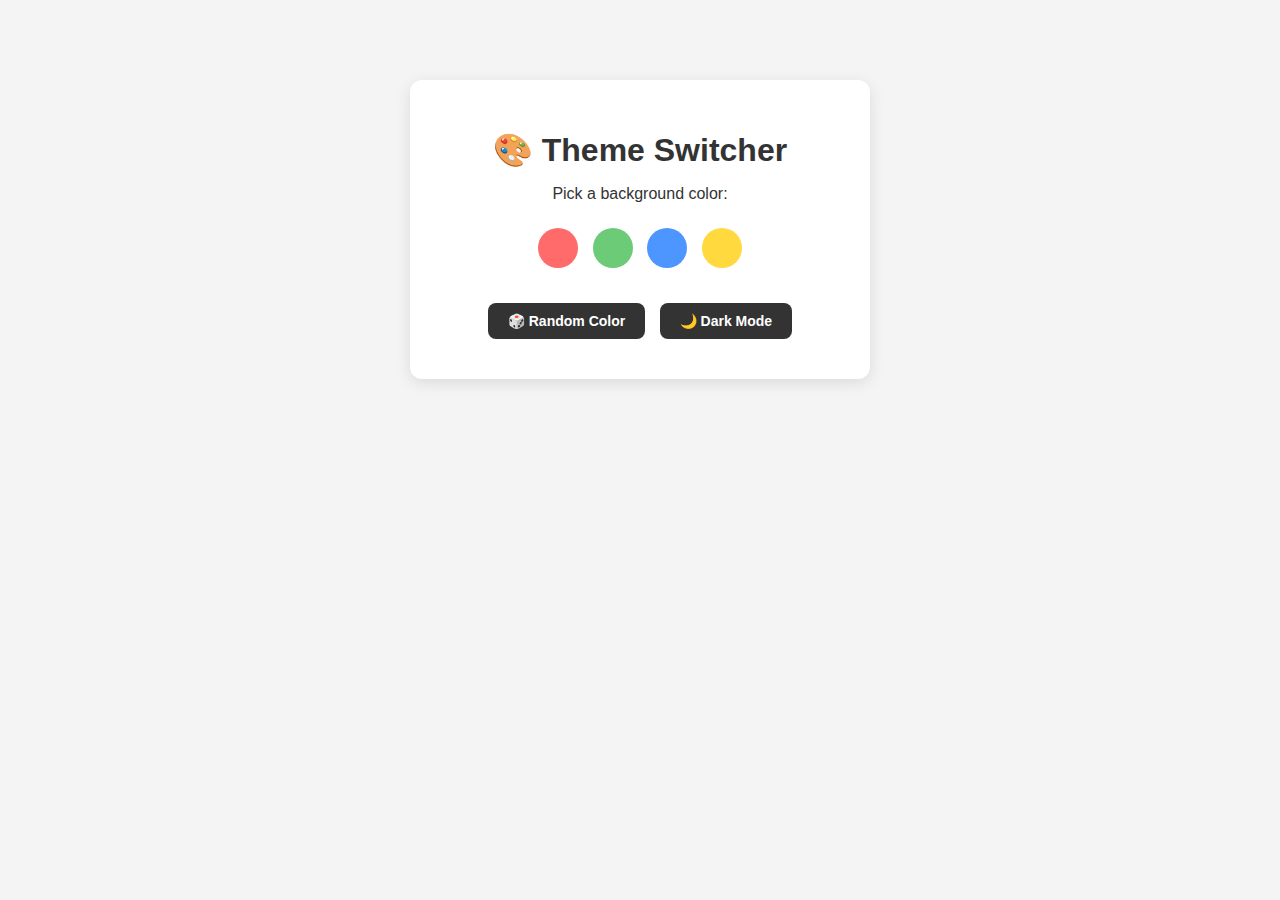
<file: index.html>
<!DOCTYPE html>
<html lang="en">
<head>
  <meta charset="UTF-8">
  <meta name="viewport" content="width=device-width, initial-scale=1.0">
  <title>Theme Switcher</title>
  <link rel="stylesheet" href="color.css">
</head>
<body>
  <div class="container">
    <h1>🎨 Theme Switcher</h1>
    <p>Pick a background color:</p>

    <div class="color-options">
      <button class="color-btn" data-color="#ff6b6b"></button>
      <button class="color-btn" data-color="#6bcb77"></button>
      <button class="color-btn" data-color="#4d96ff"></button>
      <button class="color-btn" data-color="#ffd93d"></button>
    </div>

    <button id="randomColor">🎲 Random Color</button>
    <button id="themeBtn">🌙 Dark Mode</button>
  </div>

  <!-- Link to JavaScript -->
  <script src="java.js"></script>
</body>
</html>
</file>
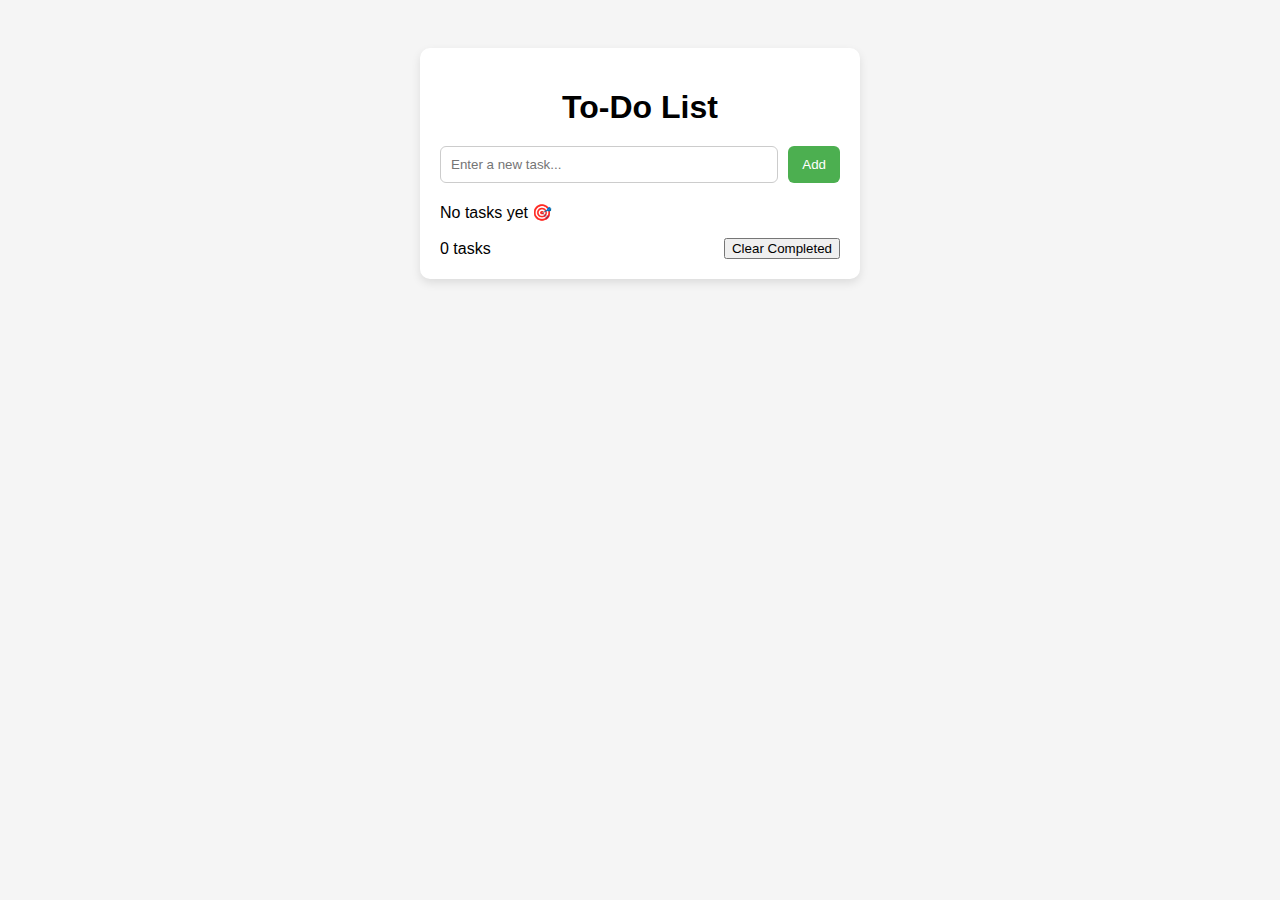
<file: to-do-list/index.html>
<!DOCTYPE html>
<html lang="en">
<head>
  <meta charset="UTF-8">
  <meta name="viewport" content="width=device-width, initial-scale=1.0">
  <title>To-Do List</title>
  <link rel="stylesheet" href="style.css">
</head>
<body style="background-color:whitesmoke">
  <main class="app">
    <h1>To-Do List</h1>
    <div class="input-row">
      <input type="text" id="taskInput" placeholder="Enter a new task...">
      <button id="addBtn">Add</button>
    </div>

    <ul id="taskList"></ul>
    <p id="emptyMsg" hidden>No tasks yet 🎯</p>

    <div class="footer">
      <span id="taskCount">0 tasks</span>
      <button id="clearCompleted">Clear Completed</button>
    </div>
  </main>

  <script src="script.js"></script>
</body>
</html>
</file>
<file: color.css>
body {
  margin: 0;
  padding: 0;
  font-family: Arial, sans-serif;
  background: #f4f4f4;
  color: #333;
  transition: background 0.3s, color 0.3s;
}

.container {
  max-width: 400px;
  margin: 80px auto;
  padding: 30px;
  background: #fff;
  border-radius: 12px;
  box-shadow: 0 4px 15px rgba(0,0,0,0.1);
  text-align: center;
}

h1 {
  margin-bottom: 10px;
}

.color-options {
  margin: 20px 0;
}

.color-btn {
  width: 40px;
  height: 40px;
  border: none;
  border-radius: 50%;
  margin: 5px;
  cursor: pointer;
  transition: transform 0.2s;
}

.color-btn:hover {
  transform: scale(1.1);
}

button {
  padding: 10px 20px;
  margin: 10px 5px;
  border: none;
  border-radius: 8px;
  cursor: pointer;
  font-size: 14px;
  font-weight: bold;
  background: #333;
  color: #fff;
  transition: background 0.3s;
}

button:hover {
  background: #555;
}

/* Dark Mode */
body.dark {
  background: #121212;
  color: #f1f1f1;
}

body.dark .container {
  background: #1e1e1e;
}
</file>
<file: to-do-list/style.css>
body {
  font-family: Arial, sans-serif;
  background: #f5f5f5;
  display: flex;
  justify-content: center;
  padding: 40px;
}

.app {
  background: #fff;
  padding: 20px;
  border-radius: 10px;
  width: 400px;
  box-shadow: 0 4px 10px rgba(0,0,0,0.1);
}

h1 {
  text-align: center;
  margin-bottom: 20px;
}

.input-row {
  display: flex;
  gap: 10px;
}

#taskInput {
  flex: 1;
  padding: 10px;
  border: 1px solid #ccc;
  border-radius: 6px;
}

#addBtn {
  padding: 10px 14px;
  border: none;
  background: #4CAF50;
  color: white;
  border-radius: 6px;
  cursor: pointer;
}

#addBtn:hover {
  background: #45a049;
}

ul {
  list-style: none;
  padding: 0;
  margin: 20px 0;
}

li {
  display: flex;
  align-items: center;
  justify-content: space-between;
  background: #fafafa;
  margin-bottom: 8px;
  padding: 10px;
  border-radius: 6px;
}

li.completed .task-text {
  text-decoration: line-through;
  color: #777;
}

.task-text {
  flex: 1;
  margin-left: 10px;
}

button.delete {
  background: transparent;
  border: none;
  color: #d11a2a;
  font-weight: bold;
  cursor: pointer;
}

.footer {
  display: flex;
  justify-content: space-between;
  align-items: center;
}
</file>
